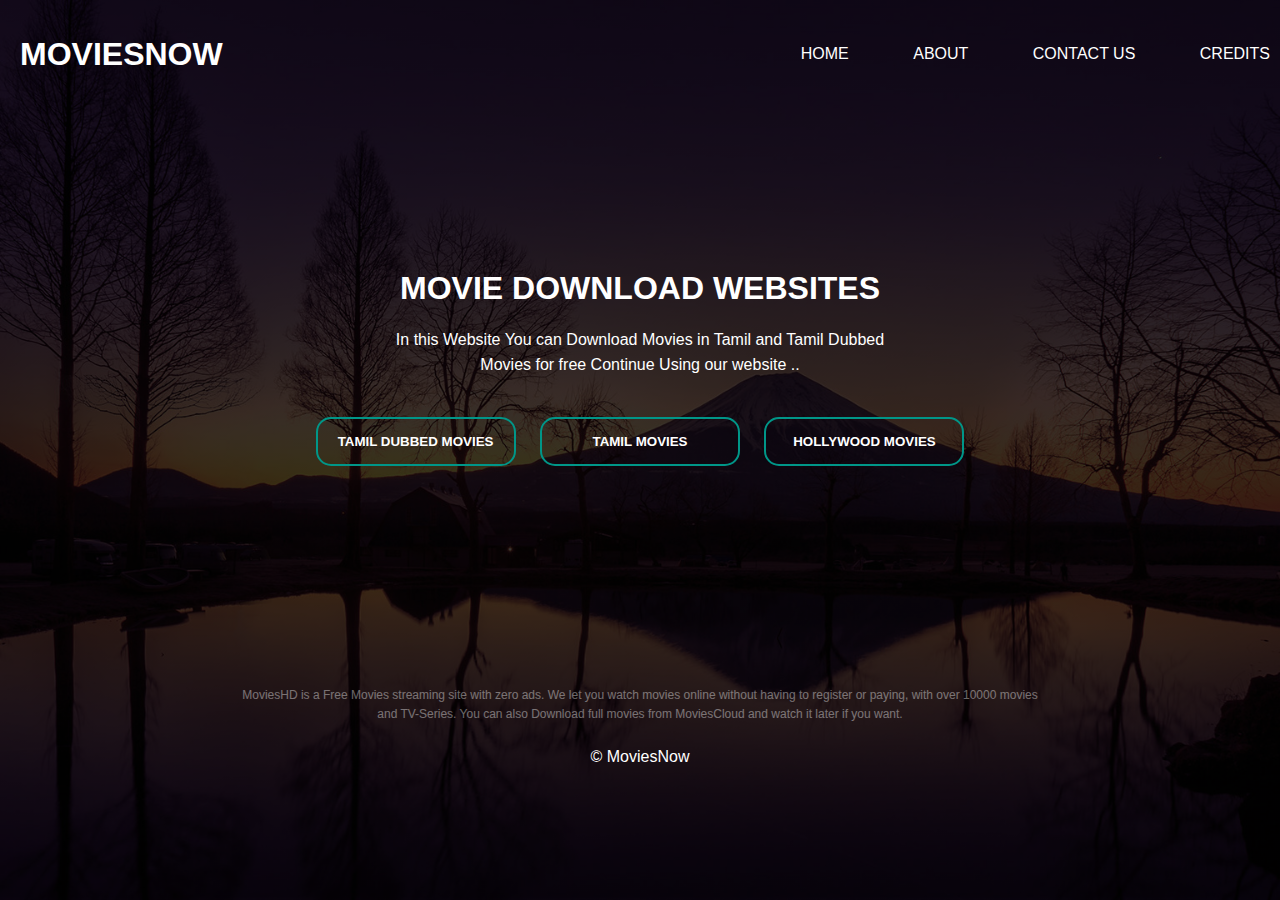
<file: MoviesNow/index.html>
<!DOCTYPE html>
<html lang="en">

<head>
    <meta charset="UTF-8">
    <meta name="viewport" content="width=device-width, initial-scale=1.0">
    <title>MOVIES NOW</title>
    <link rel="stylesheet" href="html/css/style.css">
    <link rel="icon" href="html/Images/LOGO.jpg">
</head>    
    <div class="banner">
        <div class="navbar">
            <h1>MOVIESNOW</h1>
            <ul>
                <li><a href="#">Home</a></li>
                <li><a href="#">About</a></li>
                <li><a href="#">Contact us</a></li>
                <li><a href="#">Credits</a></li>
            </ul>
        </div>
        <div class="content">

            <h1> MOVIE DOWNLOAD WEBSITES</h1>
            <p>In this Website You can Download Movies in Tamil and Tamil Dubbed <br>Movies for free Continue Using our website ..</p>
            <div>
                <form action="html/index1.html" method="post">
                </form>
                <button type="submit" a herf="html/index1.html" method="post" style="color: white; text-decoration: none;"><span></span><a href="html/index1.html" style="color: white; text-decoration: none;">Tamil Dubbed Movies</a></button>
                <button type="submit" a herf="html/index3.html.html" method="post" style="color: white; text-decoration: none;"><span></span><a href="html/index3.html" style="color: white; text-decoration: none;">Tamil Movies</a></button>
                <button type="submit" a herf="html/index1.html" method="post" style="color: white; text-decoration: none;"><span></span><a href="html/index1.html" style="color: white; text-decoration: none;">Hollywood Movies</a></button>
            </div>

            <div class="container">
                <div class="about-text">
                MoviesHD is a Free Movies streaming site with zero ads.
                We let you watch movies online without having to register or paying, with over 10000 movies and
                TV-Series.
                You can also Download full movies from MoviesCloud and watch it later if you want.
            </div> 
            <p class="copyright">© MoviesNow</p></div>
            </div>
            </div>
</body>

</html>
</file>
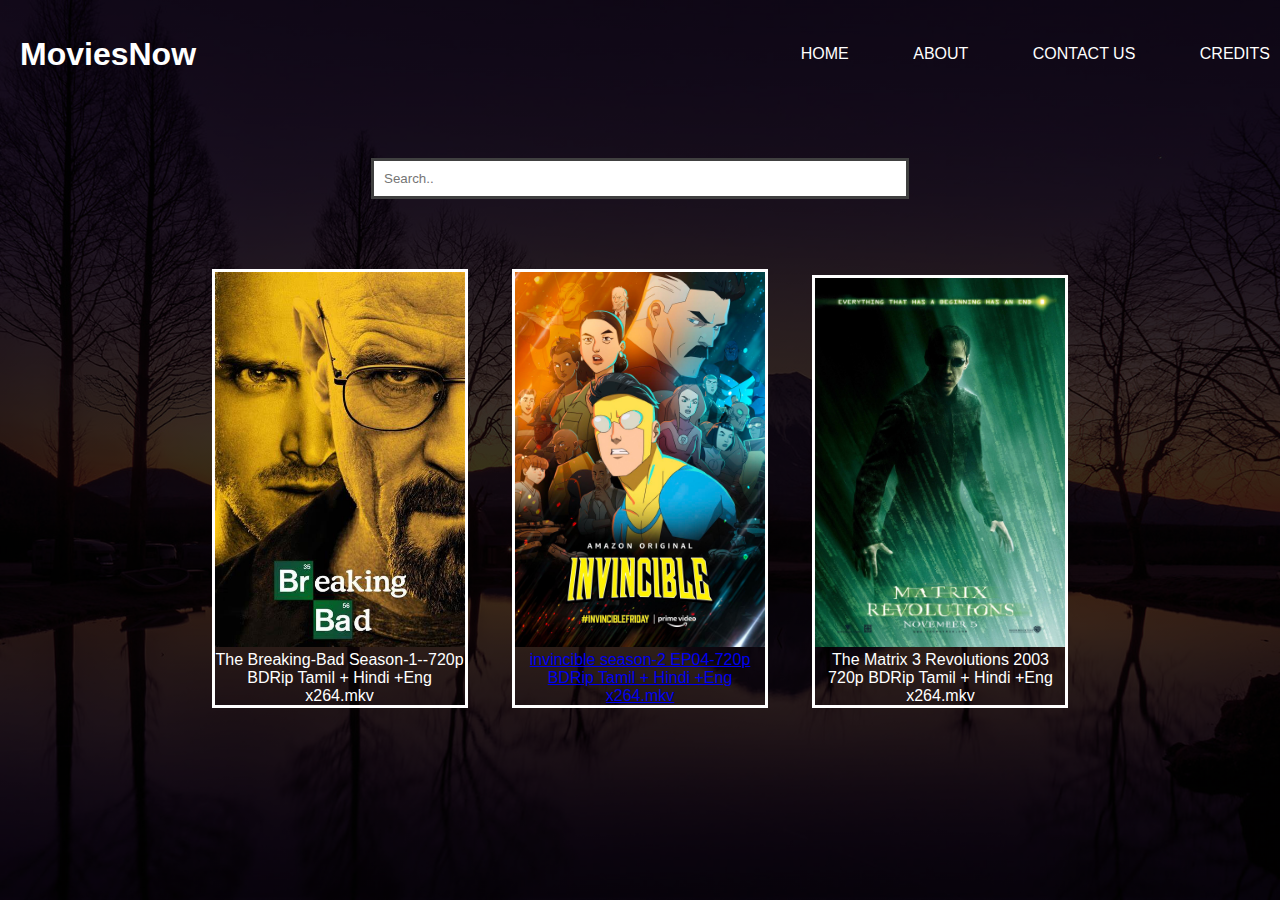
<file: MoviesNow/html/index1.html>
<!DOCTYPE html>
<html lang="en">
<head>
    <meta charset="UTF-8">
    <meta name="viewport" content="width=device-width, initial-scale=1.0">
    <title>MOVIES NOW</title>
    <link rel="icon" href="Images/LOGO.jpg">
    <link rel="stylesheet" href="css/style1.css">
</head>
<body>
    <div class="banner">
        <div class="navbar">
            <h1>MoviesNow</h1>
         <ul>
            <li><a href="#">Home</a></li>
            <li><a href="#">About</a></li>
            <li><a href="#">Contact us</a></li>
            <li><a href="#">Credits</a></li>
         </ul>
        </div>
       <div class="search">
                <input type="text" name="search" placeholder="Search..">      
       </div>
       <div class="products">
            <div class="box">
            <img src="Images\walter.jpg" width="250px">
            <p>The Breaking-Bad Season-1--720p BDRip Tamil + Hindi +Eng x264.mkv</p>
            </div>

            <div class="box">
            <img src="Images\invincible.jpg" width="250px">
            <p style="cursor: pointer color: #030303; text-decoration::after;"><a href="index2.html"> invincible season-2 EP04-720p BDRip Tamil + Hindi +Eng x264.mkv</a></p>
            </div>

            <div class="box">
            <img src="Images\matrix logo.jpg" width="250px">
            <p>The Matrix 3 Revolutions 2003 720p BDRip Tamil + Hindi +Eng x264.mkv</p>
            </div>
       </div>
        
    </div>
</body>
</html>
</file>
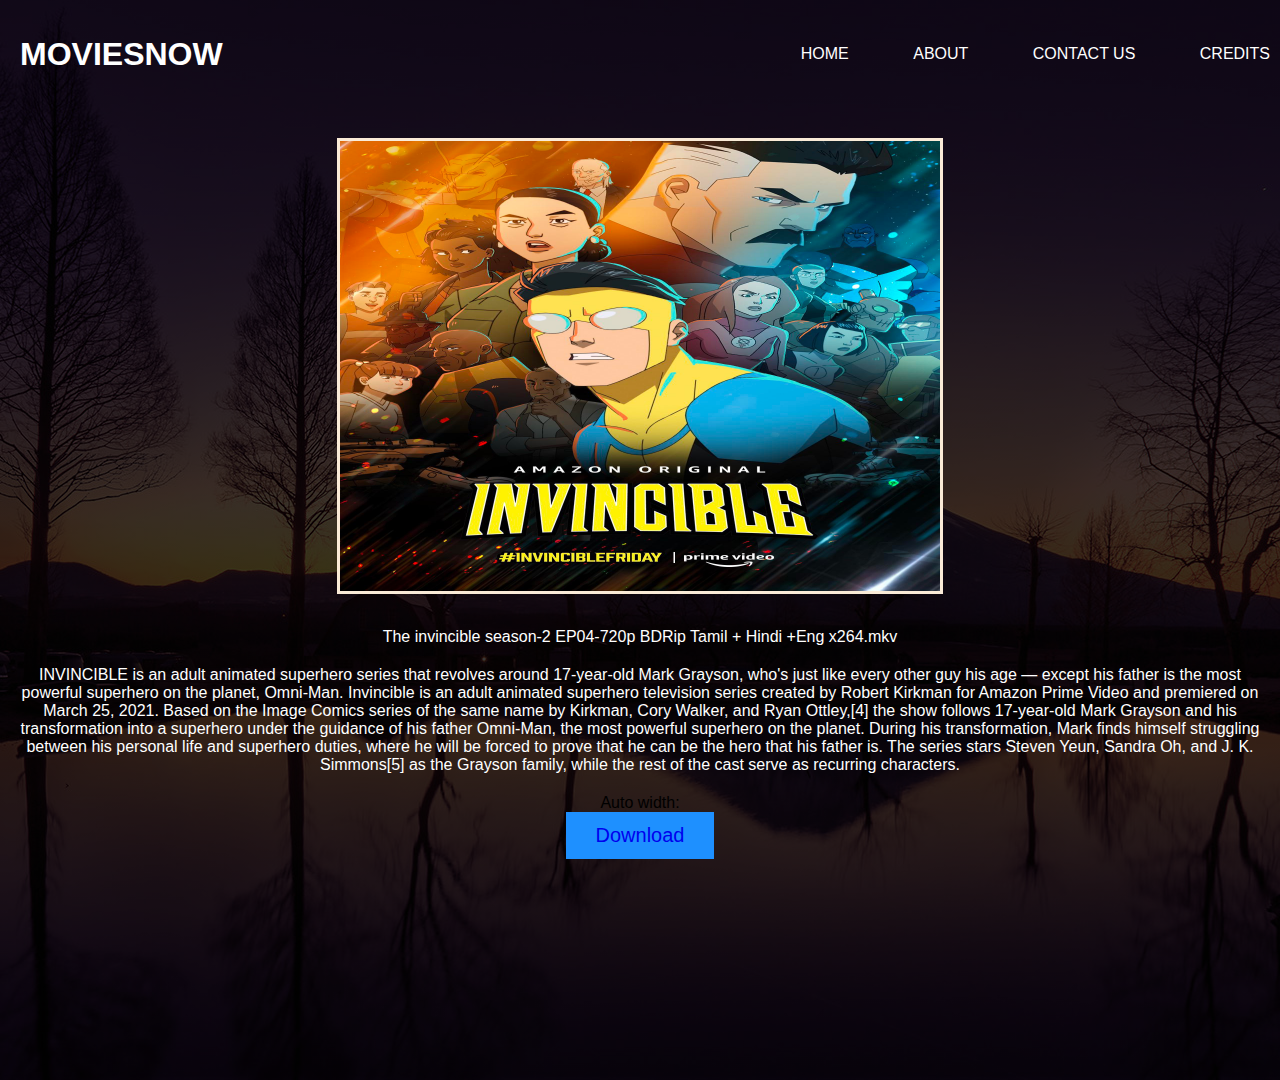
<file: MoviesNow/html/index2.html>
<!DOCTYPE html>
<html lang="en">
<head>
    <meta charset="UTF-8">
    <meta name="viewport" content="width=device-width, initial-scale=1.0">
    <link rel="stylesheet" href="css/style2.css">
    <title>MoviesNow</title>
    <link rel="icon" href="Images/LOGO.jpg">
</head>
<body>
    <div class="banner">
    <div class="navbar">
        <h1>MOVIESNOW</h1>
        <ul>
            <li><a href="#">Home</a></li>
            <li><a href="#">About</a></li>
            <li><a href="#">Contact us</a></li>
            <li><a href="#">Credits</a></li>
        </ul>
    </div>
    <div class="baner">
    <div class="box">
        <img src="Images/invincible.jpg" width="250px">
        <div class="about">
        <p>The invincible season-2 EP04-720p BDRip Tamil + Hindi +Eng x264.mkv</p>
        <p style="padding: 10px; margin: 10px;">INVINCIBLE is an adult animated superhero series that revolves around 17-year-old Mark Grayson, who's just like every other guy his age — except his father is the most powerful superhero on the planet, Omni-Man.
            Invincible is an adult animated superhero television series created by Robert Kirkman for Amazon Prime Video and premiered on March 25, 2021. Based on the Image Comics series of the same name by Kirkman, Cory Walker, and Ryan Ottley,[4] the show follows 17-year-old Mark Grayson and his transformation into a superhero under the guidance of his father Omni-Man, the most powerful superhero on the planet. During his transformation, Mark finds himself struggling between his personal life and superhero duties, where he will be forced to prove that he can be the hero that his father is. The series stars Steven Yeun, Sandra Oh, and J. K. Simmons[5] as the Grayson family, while the rest of the cast serve as recurring characters.</p>
        </div>
        <p>Auto width:</p>
<button class="btn"><i class="fa fa-download"></i><a href="https://filetolink4-80ddab433269.herokuapp.com/20353/%40TamilMvWorld+-+Invincible+%282023%29+S02+EP04+WEB-DL+-+1080p+-+.mkv?hash=AgADMB" style="text-decoration: none;"> Download</a></button>
        
    </div>
    </div>
</div>
    
</body>
</html>
</file>
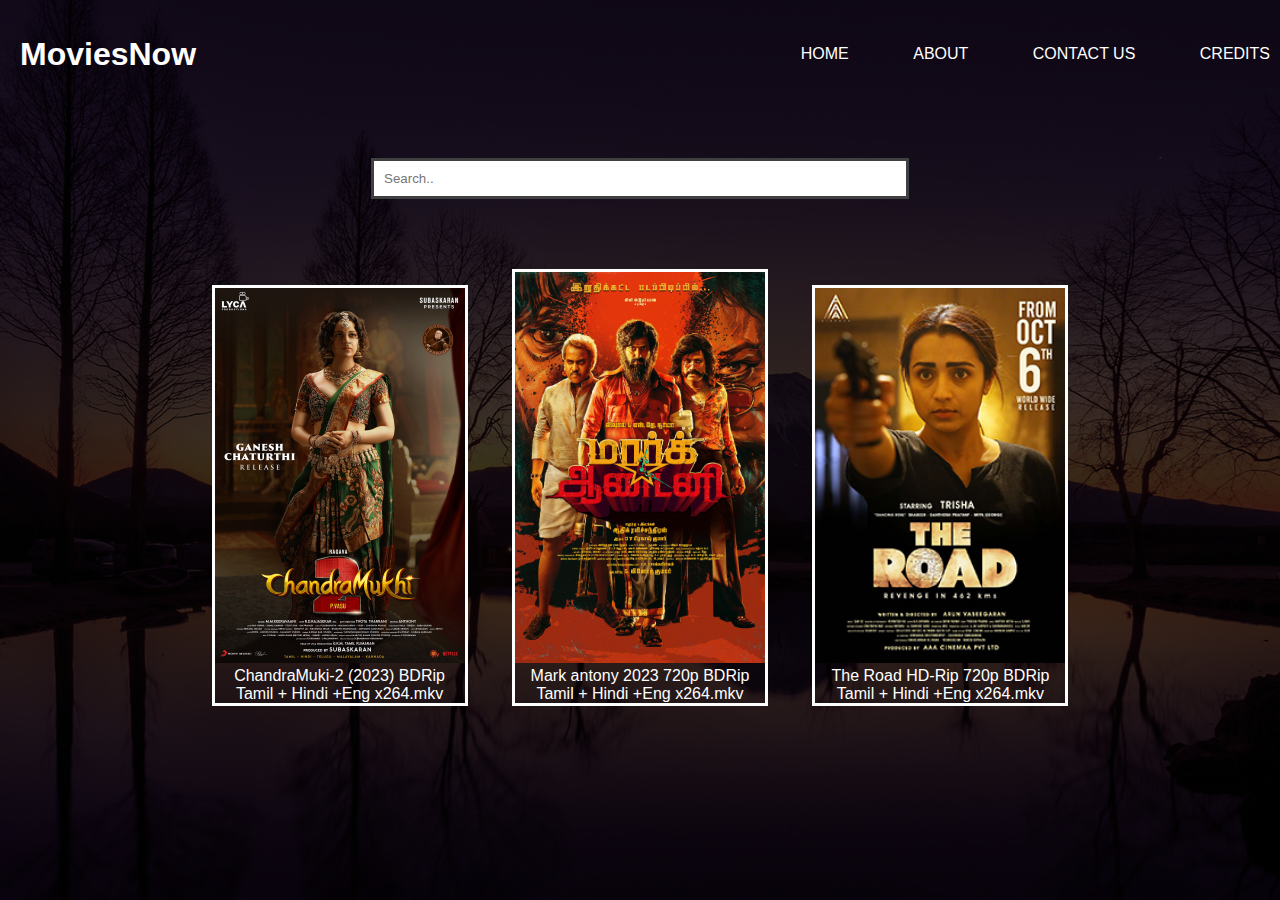
<file: MoviesNow/html/index3.html>
<!DOCTYPE html>
<html lang="en">
<head>
    <meta charset="UTF-8">
    <meta name="viewport" content="width=device-width, initial-scale=1.0">
    <title>MOVIES NOW</title>
    <link rel="icon" href="Images/LOGO.jpg">
    <link rel="stylesheet" href="css/style3.css">
</head>
<body>
    <div class="banner">
        <div class="navbar">
            <h1>MoviesNow</h1>
         <ul>
            <li><a href="#">Home</a></li>
            <li><a href="#">About</a></li>
            <li><a href="#">Contact us</a></li>
            <li><a href="#">Credits</a></li>
         </ul>
        </div>
        <div class="search">
            <input type="text" name="search" placeholder="Search..">      
        </div>
        <div class="products">
            <div class="box">
            <img src="Images/chandra2.jpg" width="250px">
            <p>ChandraMuki-2 (2023) BDRip Tamil + Hindi +Eng x264.mkv</p>
            </div>

            <div class="box">
            <img src="Images/mark.jpg" width="250px">
            <p>Mark antony 2023 720p BDRip Tamil + Hindi +Eng x264.mkv</p>
            </div>

            <div class="box">
            <img src="Images/road.jpg" width="250px">
            <p>The Road HD-Rip 720p BDRip Tamil + Hindi +Eng x264.mkv</p>
            </div>
       </div>
</file>
<file: MoviesNow/html/css/style.css>
* {
    margin: 0;
    padding: 0;
    font-family: sans-serif;
}

.banner {
    width: 100%;
    height: 100vh;
    background-position: center;
    background-size: cover;
    background-image: linear-gradient(rgb(0, 0, 0, 0.75), rgba(0, 0, 0, 0.75)), url(thomas.jpg);
    background-color: grey;
    background-repeat:repeat;
}
h1{
    color: white;
    display: inline;
}

.navbar {
    width: 100%;
    margin: auto;
    padding: 35px 20px;
    display: flex;
    align-items: center;
    justify-content: space-between;
}
li{
    padding: 10px;
}

.navbar ul li {
    list-style: none;
    display: inline-block;
    margin: 0 20px;
    position: relative;
}

.navbar ul li a {
    text-decoration: none;
    color: #fff;
    text-transform: uppercase;
}

.navbar ul li::after {
    content: '';
    height: 3px;
    width: 0%;
    background: #009688;
    position: absolute;
    left: 0;
    bottom: -10px;
    transition: 0.2s;
}

.navbar ul li:hover::after {
    width: 100%;
}

.content {
    width: 100%;
    position: absolute;
    top: 30%;
    transform: translate(0%);
    text-align: center;
    color: #fff;
}

.content h1 {
    size: 70px;
    margin-top: 80px;
    font-family: 'Lucida Sans', 'Lucida Sans Regular', 'Lucida Grande', 'Lucida Sans Unicode', Geneva, Verdana, sans-serif;
}

.content p {
    margin: 20px auto;
    font-weight: 100;
    line-height: 25px;
    font-family: 'Lucida Sans', 'Lucida Sans Regular', 'Lucida Grande', 'Lucida Sans Unicode', Geneva, Verdana, sans-serif;
}

button {
    width: 200px;
    padding: 15px 0;
    text-align: center;
    margin: 20px 10px;
    border-radius: 15px;
    font-weight: bold;
    border: 2px solid #009688;
    background: transparent;
    color: #fff;
    cursor: pointer;
    text-transform: uppercase;
    position: relative;
    overflow: hidden;
    color: #fff;
    text-decoration: none;
}

span {
    background: #009688;
    width: 0%;
    height: 100%;
    border-radius: 5%;
    position: absolute;
    left: 0;
    bottom: 0;
    z-index: -1;
    transition: 0.2s;
}

button:hover span {
    width: 100%;
}


button:hover {
    border: none;
}

.about{
    background: linear-gradient(rgba(0, 0, 0, 0.75), rgba(0, 0, 0, 0.75));
    border-radius: 25px;
    size: 70px;
    margin-top: 80px;
    font-family: 'Lucida Sans', 'Lucida Sans Regular', 'Lucida Grande', 'Lucida Sans Unicode', Geneva, Verdana, sans-serif;
    display: block;
}
.about-text{
    max-width: 800px;
    text-align: center;
    margin: 0 auto 20px;
    line-height: 1.6em;
    font-size: 12px;
    opacity: .4;
}
.container{
    padding-top: 200px;
}
</file>
<file: MoviesNow/html/css/style1.css>
* {
    margin: 0;
    padding: 0;
    font-family: sans-serif;
    
}

.banner {
    width: 100%;
    height: 100vh;
    background-position: center;
    background-size: cover;
    background-image: linear-gradient(rgb(0, 0, 0, 0.75), rgba(0, 0, 0, 0.75)), url(thomas.jpg);
    background-color: grey;
}
h1{
    color: white;
    display: inline;
}

.navbar {
    width: 100%;
    margin: auto;
    padding: 35px 20px;
    display: flex;
    align-items: center;
    justify-content: space-between;
}
li{
    padding: 10px;
}

.navbar ul li {
    list-style: none;
    display: inline-block;
    margin: 0 20px;
    position: relative;
}

.navbar ul li a {
    text-decoration: none;
    color: #fff;
    text-transform: uppercase;
}

.navbar ul li::after {
    content: '';
    height: 3px;
    width: 0%;
    background: #009688;
    position: absolute;
    left: 0;
    bottom: -10px;
    transition: 0.5s;
}

.navbar ul li:hover::after {
    width: 100%;
}
input{
    width: 40%;
    text-align: left;
    padding: 10px;
    margin: 50px;
    font-family: 'Lucida Sans', 'Lucida Sans Regular', 'Lucida Grande', 'Lucida Sans Unicode', Geneva, Verdana, sans-serif;
    border-style: solid;
    border-width: 3px;
    border-color: rgb(0, 0, 0, 0.75);
}
.search{
    text-align: center;
    
}
.box{
    width: 250px;
    border-width: 3px;
    border-color: #fff;
    border-style: solid;
    padding: 0px;
    margin: 20px;
    color: #fff;
    display: inline-block;
}
.products{
    text-align: center

}
p:hover{
    color: #009688;
    cursor: pointer;
}
.banner{
    text-align: center;
}
</file>
<file: MoviesNow/html/css/style2.css>
* {
    margin: 0;
    padding: 0;
    font-family: sans-serif;
}

.banner {
    width: 100%;
    height: 120vh;
    background-position: center;
    background-size: cover;
    background-image: linear-gradient(rgb(0, 0, 0, 0.75), rgba(0, 0, 0, 0.75)), url(thomas.jpg);
    background-color: grey;
    background-repeat: repeat;
}
h1{
    color: white;
    display: inline;
}

.navbar {
    width: 100%;
    margin: auto;
    padding: 35px 20px;
    display: flex;
    align-items: center;
    justify-content: space-between;
}
li{
    padding: 10px;
}

.navbar ul li {
    list-style: none;
    display: inline-block;
    margin: 0 20px;
    position: relative;
}

.navbar ul li a {
    text-decoration: none;
    color: #fff;
    text-transform: uppercase;
}

.navbar ul li::after {
    content: '';
    height: 3px;
    width: 0%;
    background: #009688;
    position: absolute;
    left: 0;
    bottom: -10px;
    transition: 0.5s;
}

.navbar ul li:hover::after {
    width: 100%;
}

img{
    width: 600px;
    text-align: center;
    margin: 30px;
    border-width: 3px;
    border-color: antiquewhite;
    border-style: solid;
    height: 450px;

}
.baner{
    text-align: center;
}
.about{
    color: white;
    width: 400px;
    text-align: center;
    display: inline;
}
.btn {
    background-color: DodgerBlue;
    border: none;
    color: white;
    padding: 12px 30px;
    cursor: pointer;
    font-size: 20px;
  }
  .btn:hover {
    background-color: RoyalBlue;
    color: black;
  }
</file>
<file: MoviesNow/html/css/style3.css>
* {
    margin: 0;
    padding: 0;
    font-family: sans-serif;
    
}

.banner {
    width: 100%;
    height: 100vh;
    background-position: center;
    background-size: cover;
    background-image: linear-gradient(rgb(0, 0, 0, 0.75), rgba(0, 0, 0, 0.75)), url(thomas.jpg);
    background-color: grey;
}
h1{
    color: white;
    display: inline;
}

.navbar {
    width: 100%;
    margin: auto;
    padding: 35px 20px;
    display: flex;
    align-items: center;
    justify-content: space-between;
}
li{
    padding: 10px;
}

.navbar ul li {
    list-style: none;
    display: inline-block;
    margin: 0 20px;
    position: relative;
}

.navbar ul li a {
    text-decoration: none;
    color: #fff;
    text-transform: uppercase;
}

.navbar ul li::after {
    content: '';
    height: 3px;
    width: 0%;
    background: #009688;
    position: absolute;
    left: 0;
    bottom: -10px;
    transition: 0.5s;
}

.navbar ul li:hover::after {
    width: 100%;
}
input{
    width: 40%;
    text-align: left;
    padding: 10px;
    margin: 50px;
    font-family: 'Lucida Sans', 'Lucida Sans Regular', 'Lucida Grande', 'Lucida Sans Unicode', Geneva, Verdana, sans-serif;
    border-style: solid;
    border-width: 3px;
    border-color: rgb(0, 0, 0, 0.75);
}
.search{
    text-align: center;
}
.box{
    width: 250px;
    border-width: 3px;
    border-color: #fff;
    border-style: solid;
    padding: 0px;
    margin: 20px;
    color: #fff;
    display: inline-block;
}
.products{
    text-align: center

}
p:hover{
    color: #009688;
    cursor: pointer;
}
.banner{
    text-align: center;
}
</file>
